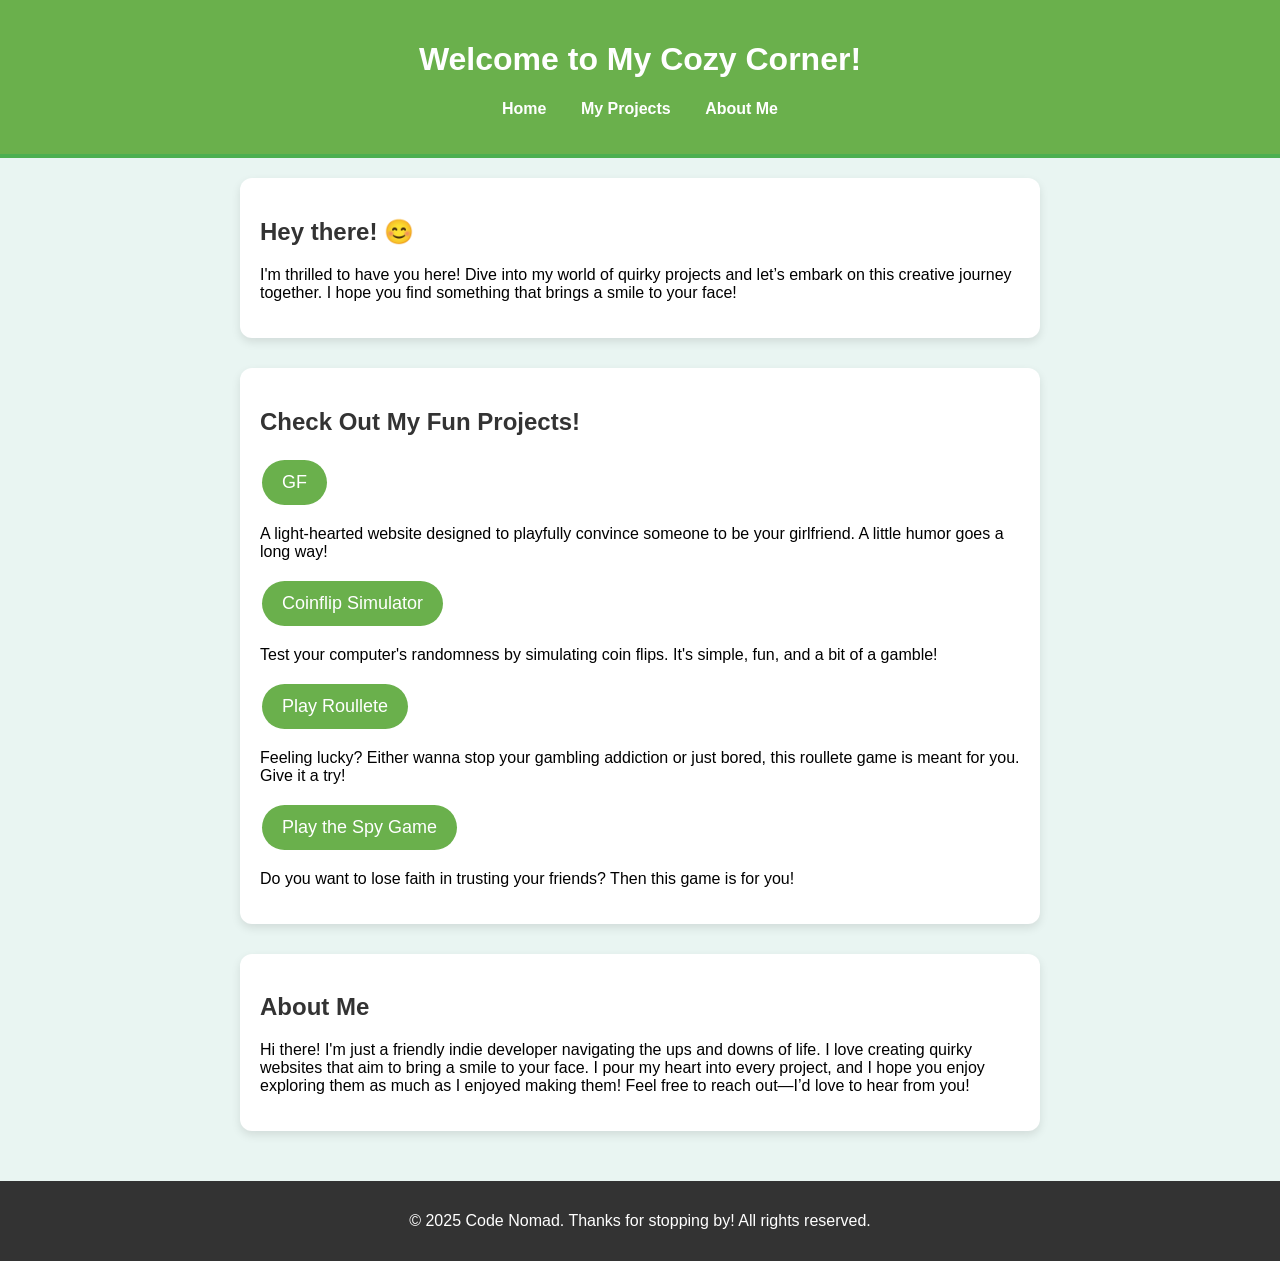
<file: index.html>
<!DOCTYPE html>
<html lang="en">
<head>
    <meta charset="UTF-8">
    <meta name="viewport" content="width=device-width, initial-scale=1.0">
    <title>Welcome to Code Nomad Hub!</title>
    <link rel="stylesheet" href="styles.css">
    <link rel="icon" href="logo.png">
</head>
<body>
    <header>
        <h1>Welcome to My Cozy Corner!</h1>
        <nav>
            <ul>
                <li><a href="#home">Home</a></li>
                <li><a href="#projects">My Projects</a></li>
                <li><a href="#about">About Me</a></li>
            </ul>
        </nav>
    </header>

    <main>
        <section id="home">
            <h2>Hey there! 😊</h2>
            <p>I'm thrilled to have you here! Dive into my world of quirky projects and let’s embark on this creative journey together. I hope you find something that brings a smile to your face!</p>
        </section>

        <section id="projects">
            <h2>Check Out My Fun Projects!</h2>
            <div class="project">
                <button onclick="location.href='gf'">GF</button>
                <p>A light-hearted website designed to playfully convince someone to be your girlfriend. A little humor goes a long way!</p>
            </div>
            <div class="project">
                <button onclick="location.href='rand'">Coinflip Simulator</button>
                <p>Test your computer's randomness by simulating coin flips. It's simple, fun, and a bit of a gamble!</p>
            </div>
                        <div class="project">
                <button onclick="location.href='roullete'">Play Roullete</button>
                <p>Feeling lucky? Either wanna stop your gambling addiction or just bored, this roullete game is meant for you. Give it a try!</p>
            </div>
            <div class="project">
                <button onclick="location.href='spy'">Play the Spy Game</button>
                <p>Do you want to lose faith in trusting your friends? Then this game is for you!</p>
            </div>
            <!-- Add more projects as needed -->
        </section>

        <section id="about">
            <h2>About Me</h2>
            <p>
                Hi there! I'm just a friendly indie developer navigating the ups and downs of life. I love creating quirky websites that aim to bring a smile to your face. I pour my heart into every project, and I hope you enjoy exploring them as much as I enjoyed making them! Feel free to reach out—I’d love to hear from you!
            </p>
        </section>
    </main>

    <footer>
        <p>&copy; 2025 Code Nomad. Thanks for stopping by! All rights reserved.</p>
    </footer>
</body>
</html>
</file>
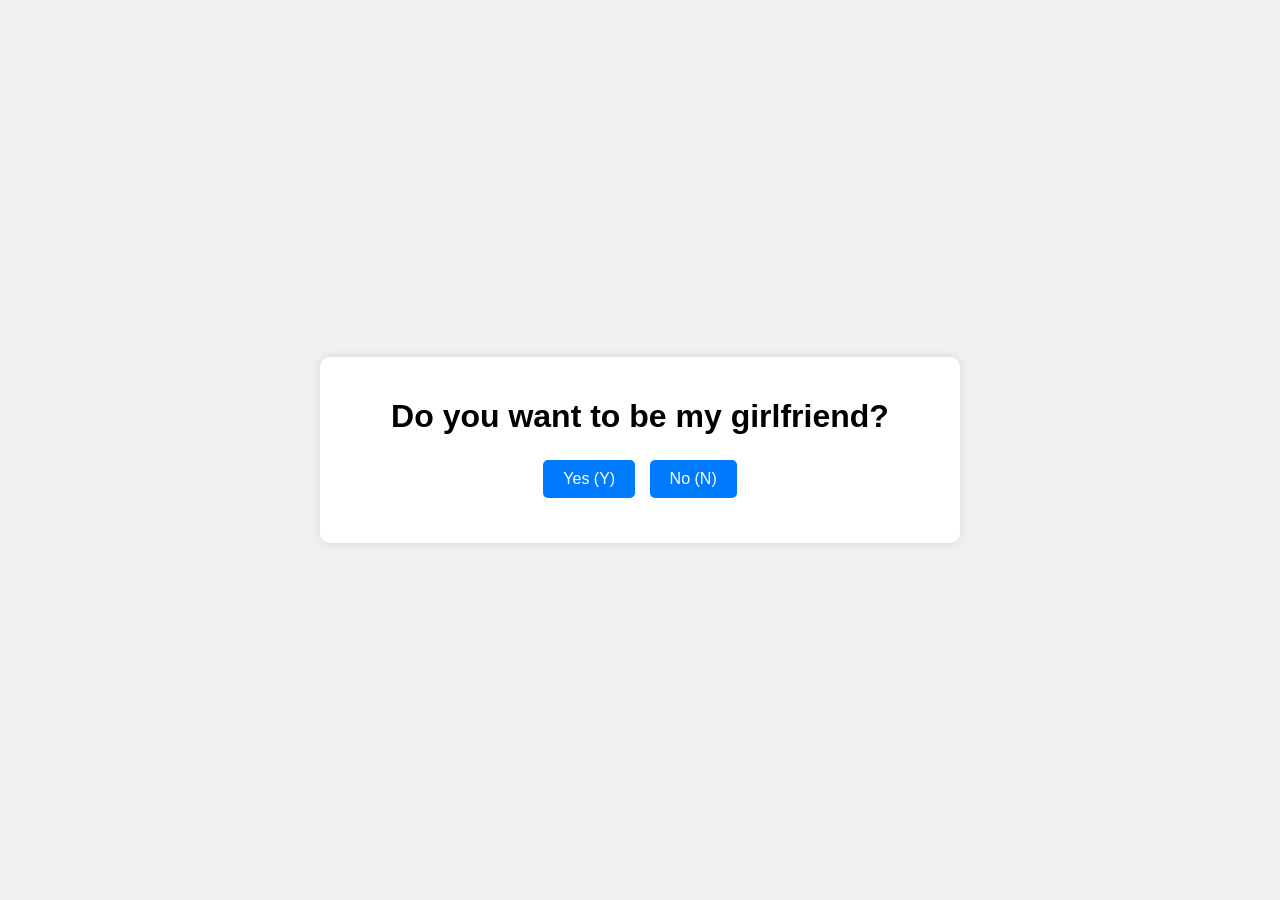
<file: gf.html>
<!DOCTYPE html>
<html lang="en">
<head>
    <meta charset="UTF-8">
    <meta name="viewport" content="width=device-width, initial-scale=1.0">
    <title>Girlfriend Proposal</title>
    <link rel="stylesheet" href="gf/styles.css">
    <link rel="icon" href="https://static-00.iconduck.com/assets.00/red-heart-emoji-2048x1879-8wl1z711.png"type="image/png">
</head>
<body>
    <div class="container">
        <h1>Do you want to be my girlfriend?</h1>
        <div class="buttons">
            <button id="yesButton">Yes (Y)</button>
            <button id="noButton">No (N)</button>
        </div>
        <p id="response"></p>
    </div>
    <script src="gf/script.js"></script>
</body>
</html>
</file>
<file: styles.css>
body {
    font-family: 'Arial', sans-serif;
    margin: 0;
    padding: 0;
    background-color: #e9f5f2; /* Soft light background */
}

header {
    background: #6ab04c; /* Softer green for a friendly feel */
    color: #fff;
    padding: 20px 0;
    text-align: center;
    border-bottom: 4px solid #4CAF50; /* Slightly darker green border */
}

nav ul {
    list-style: none;
    padding: 0;
}

nav ul li {
    display: inline;
    margin: 0 15px; /* Adjusted margin for a more compact look */
}

nav ul li a {
    color: #fff;
    text-decoration: none;
    font-weight: bold;
}

nav ul li a:hover {
    text-decoration: underline;
    color: #fffa65; /* Light yellow on hover for a cheerful touch */
}

main {
    padding: 20px;
    max-width: 800px; /* Center the content */
    margin: auto;
}

section {
    margin-bottom: 30px;
    background: #ffffff; /* White background for sections */
    padding: 20px;
    border-radius: 12px; /* Rounder corners for a softer look */
    box-shadow: 0 4px 10px rgba(0, 0, 0, 0.1); /* Softer shadow for depth */
}

h2 {
    color: #333; /* Darker color for headings */
    font-family: 'Comic Sans MS', cursive, sans-serif; /* Fun font for headings */
}

.project {
    margin-bottom: 15px;
}

button {
    background-color: #6ab04c; /* Softer green background */
    color: white; /* White text */
    border: none; /* No border */
    padding: 12px 20px; /* Increased padding for a friendlier button */
    text-align: center; /* Centered text */
    text-decoration: none; /* No underline */
    display: inline-block; /* Inline-block for button */
    font-size: 18px; /* Larger font */
    margin: 4px 2px; /* Margin around buttons */
    cursor: pointer; /* Pointer cursor on hover */
    border-radius: 25px; /* Rounder corners for buttons */
    transition: background-color 0.3s, transform 0.2s; /* Smooth transitions */
}

button:hover {
    background-color: #45a049; /* Darker green on hover */
    transform: scale(1.05); /* Slightly enlarge on hover */
}

footer {
    text-align: center;
    padding: 15px 0;
    background: #333;
    color: #fff;
    position: relative;
    bottom: 0;
    width: 100%;
}
</file>
<file: gf/styles.css>
body {
    font-family: Arial, sans-serif;
    display: flex;
    flex-direction: column; /* Stack children vertically */
    align-items: center; /* Center items horizontally */
    justify-content: center; /* Center items vertically */
    height: 100vh; /* Full viewport height */
    margin: 0; /* Remove default margin */
    background-color: #f0f0f0;
}

.container {
    text-align: center;
    background-color: white;
    padding: 20px;
    border-radius: 10px;
    box-shadow: 0 0 10px rgba(0, 0, 0, 0.1);
    margin: auto; /* Center the container */
    width: 80%; /* Optional: Set a width for the container */
    max-width: 600px; /* Optional: Set a max width for larger screens */
}

h1 {
    margin-bottom: 20px;
}

.buttons {
    margin-bottom: 20px;
}

button {
    padding: 10px 20px;
    margin: 5px;
    border: none;
    border-radius: 5px;
    cursor: pointer;
    background-color: #007BFF;
    color: white;
    font-size: 16px;
    transition: transform 0.2s ease;
}

button:hover {
    background-color: #0056b3;
}

#noButton {
    transition: transform 0.2s ease;
}

p {
    font-size: 18px;
    color: #333;
}
</file>
